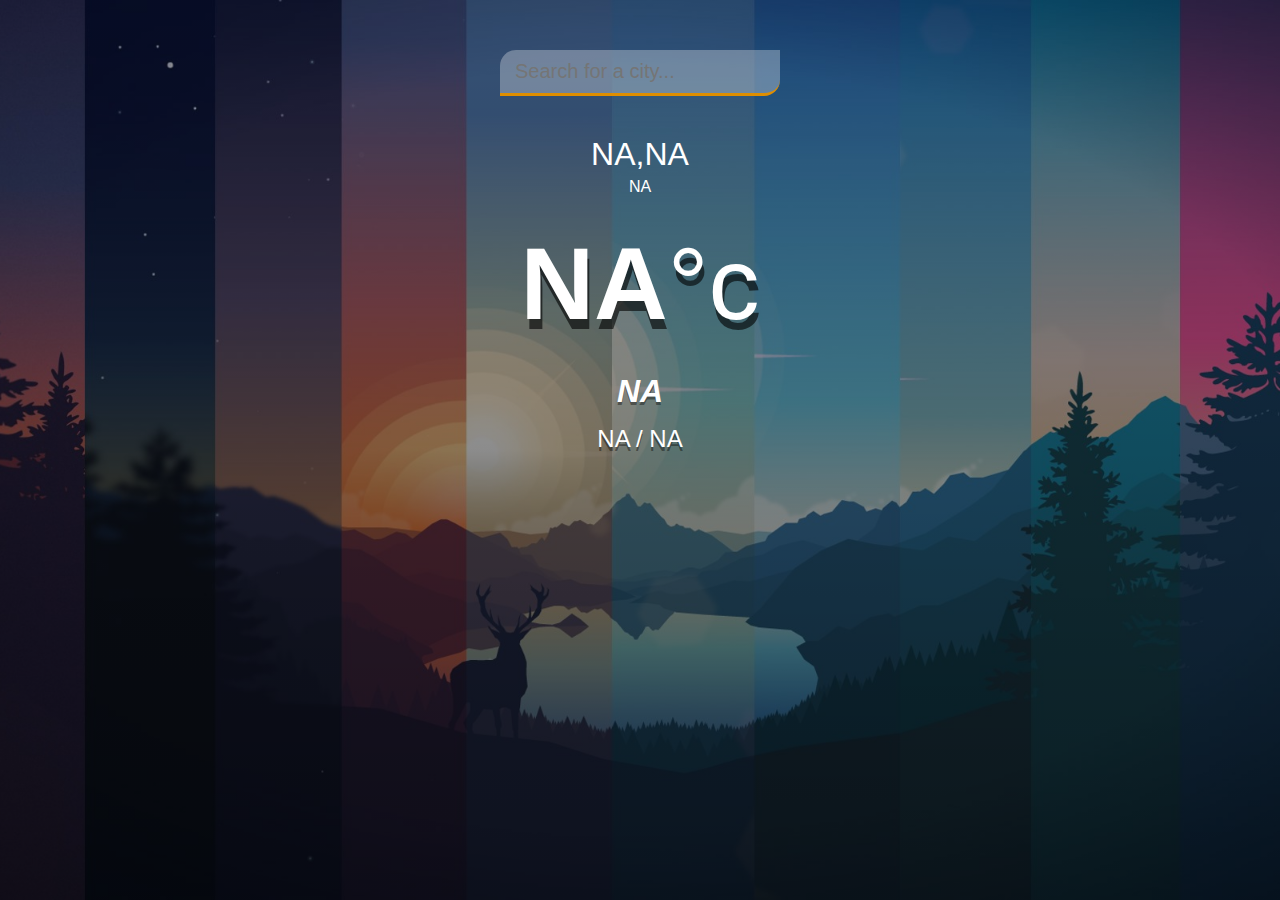
<file: index.html>
<!DOCTYPE html>
<html lang="en">
<head>
  <meta charset="UTF-8">
  <meta name="viewport" content="width=device-width, initial-scale=1.0">
  <meta http-equiv="X-UA-Compatible" content="ie=edge">
  <title>Weather app</title>
  <link rel="stylesheet" href="main.css" />
</head>
<body>
  <div class="app-wrap">
    <header>
      <input type="text" autocomplete="off" class="search-box" placeholder="Search for a city..." />
    </header>
    <main>
      <section class="location">
        <div class="city">NA,NA</div>
        <div class="date">NA</div>
      </section>
      <div class="current">
        <div class="temp">NA<span>°c</span></div>
        <div class="weather">NA</div>
        <div class="hi-low">NA / NA</div>
      </div>
    </main>
  </div>
  <script src="main.js"></script>
</body>
</html>
</file>
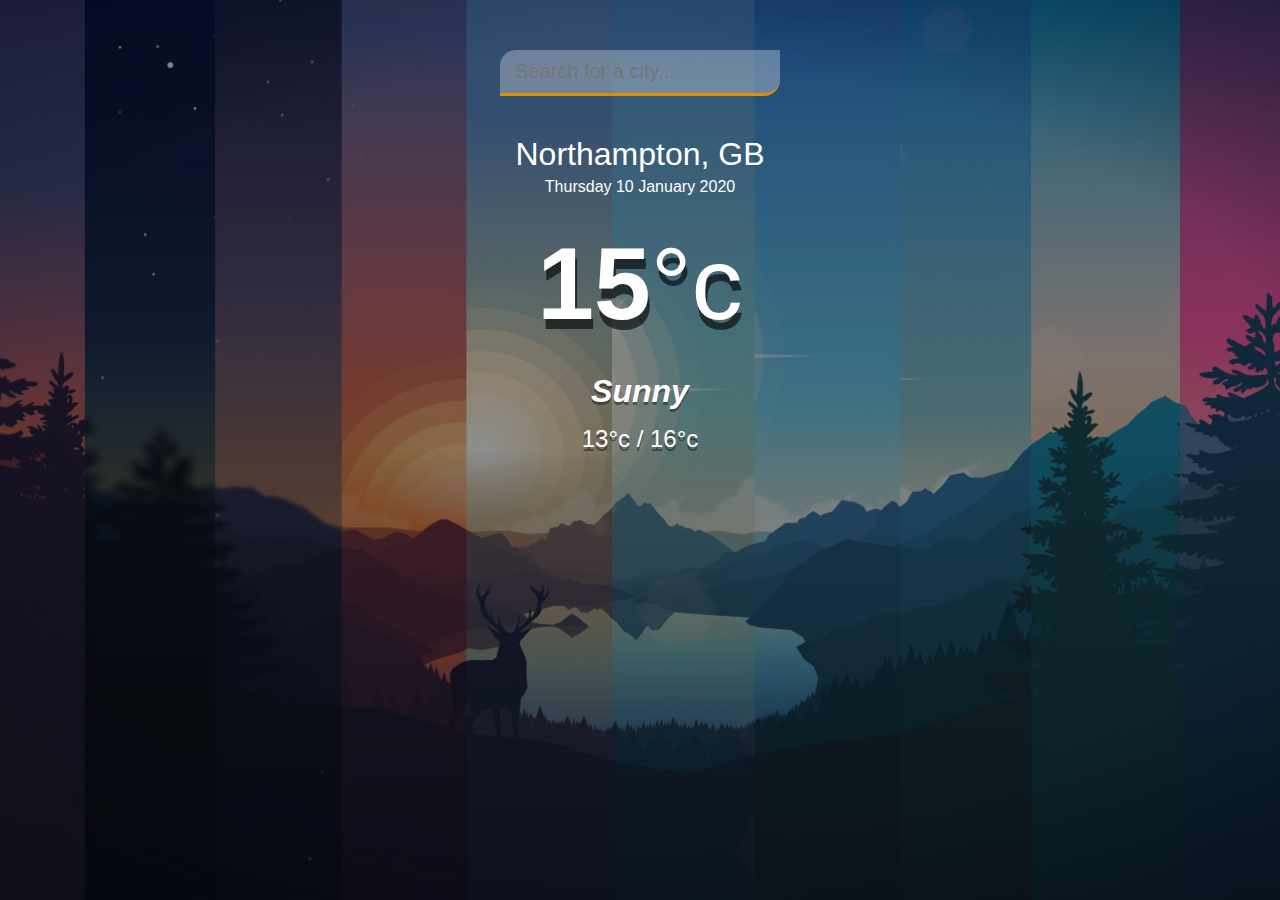
<file: weather app 2.0/index.html>
<!DOCTYPE html>
<html lang="en">
<head>
  <meta charset="UTF-8">
  <meta name="viewport" content="width=device-width, initial-scale=1.0">
  <meta http-equiv="X-UA-Compatible" content="ie=edge">
  <title>Weather app</title>
  <link rel="stylesheet" href="main.css" />
</head>
<body>
  <div class="app-wrap">
    <header>
      <input type="text" autocomplete="off" class="search-box" placeholder="Search for a city..." />
    </header>
    <main>
      <section class="location">
        <div class="city">Northampton, GB</div>
        <div class="date">Thursday 10 January 2020</div>
      </section>
      <div class="current">
        <div class="temp">15<span>°c</span></div>
        <div class="weather">Sunny</div>
        <div class="hi-low">13°c / 16°c</div>
      </div>
    </main>
  </div>
  <script src="main.js"></script>
</body>
</html>
</file>
<file: main.css>
* {
    margin: 0;
    padding: 0;
    box-sizing: border-box;
  }
  
  body {
    font-family: 'montserrat', sans-serif;
    background-image: url('bg.jpg');
    background-size: cover;
    background-position: top center;
  }
  
  .app-wrap {
    display: flex;
    flex-direction: column;
    min-height: 100vh;
    background-image: linear-gradient(to bottom, rgba(0, 0, 0, 0.3), rgba(0, 0, 0, 0.6));
  }
  
  header {
    display: flex;
    justify-content: center;
    align-items: center;
    padding: 50px 15px 15px;
  }
  
  header input {
    width: 100%;
    max-width: 280px;
    padding: 10px 15px;
    border: none;
    outline: none;
    background-color: rgba(255, 255, 255, 0.3);
    border-radius: 16px 0px 16px 0px;
    border-bottom: 3px solid #DF8E00;
    
    color: #313131;
    font-size: 20px;
    font-weight: 300;
    transition: 0.2s ease-out;
  }
  
  header input:focus {
    background-color: rgba(255, 255, 255, 0.6);
  }
  
  main {
    flex: 1 1 100%;
    padding: 25px 25px 50px;
    display: flex;
    flex-direction: column;
    align-items: center;
    text-align: center;
  }
  
  .location .city {
    color: #FFF;
    font-size: 32px;
    font-weight: 500;
    margin-bottom: 5px;
  }
  
  .location .date {
    color: #FFF;
    font-size: 16px;
  }
  
  .current .temp {
    color: #FFF;
    font-size: 102px;
    font-weight: 900;
    margin: 30px 0px;
    text-shadow: 2px 10px rgba(0, 0, 0, 0.6);
  }
  
  .current .temp span {
    font-weight: 500;
  }
  
  .current .weather {
    color: #FFF;
    font-size: 32px;
    font-weight: 700;
    font-style: italic;
    margin-bottom: 15px;
    text-shadow: 0px 3px rgba(0, 0, 0, 0.4);
  }
  
  .current .hi-low {
    color: #FFF;
    font-size: 24px;
    font-weight: 500;
    text-shadow: 0px 4px rgba(0, 0, 0, 0.4);
  }
</file>
<file: weather app 2.0/main.css>
* {
    margin: 0;
    padding: 0;
    box-sizing: border-box;
  }
  
  body {
    font-family: 'montserrat', sans-serif;
    background-image: url('bg.jpg');
    background-size: cover;
    background-position: top center;
  }
  
  .app-wrap {
    display: flex;
    flex-direction: column;
    min-height: 100vh;
    background-image: linear-gradient(to bottom, rgba(0, 0, 0, 0.3), rgba(0, 0, 0, 0.6));
  }
  
  header {
    display: flex;
    justify-content: center;
    align-items: center;
    padding: 50px 15px 15px;
  }
  
  header input {
    width: 100%;
    max-width: 280px;
    padding: 10px 15px;
    border: none;
    outline: none;
    background-color: rgba(255, 255, 255, 0.3);
    border-radius: 16px 0px 16px 0px;
    border-bottom: 3px solid #DF8E00;
    
    color: #313131;
    font-size: 20px;
    font-weight: 300;
    transition: 0.2s ease-out;
  }
  
  header input:focus {
    background-color: rgba(255, 255, 255, 0.6);
  }
  
  main {
    flex: 1 1 100%;
    padding: 25px 25px 50px;
    display: flex;
    flex-direction: column;
    align-items: center;
    text-align: center;
  }
  
  .location .city {
    color: #FFF;
    font-size: 32px;
    font-weight: 500;
    margin-bottom: 5px;
  }
  
  .location .date {
    color: #FFF;
    font-size: 16px;
  }
  
  .current .temp {
    color: #FFF;
    font-size: 102px;
    font-weight: 900;
    margin: 30px 0px;
    text-shadow: 2px 10px rgba(0, 0, 0, 0.6);
  }
  
  .current .temp span {
    font-weight: 500;
  }
  
  .current .weather {
    color: #FFF;
    font-size: 32px;
    font-weight: 700;
    font-style: italic;
    margin-bottom: 15px;
    text-shadow: 0px 3px rgba(0, 0, 0, 0.4);
  }
  
  .current .hi-low {
    color: #FFF;
    font-size: 24px;
    font-weight: 500;
    text-shadow: 0px 4px rgba(0, 0, 0, 0.4);
  }
</file>
